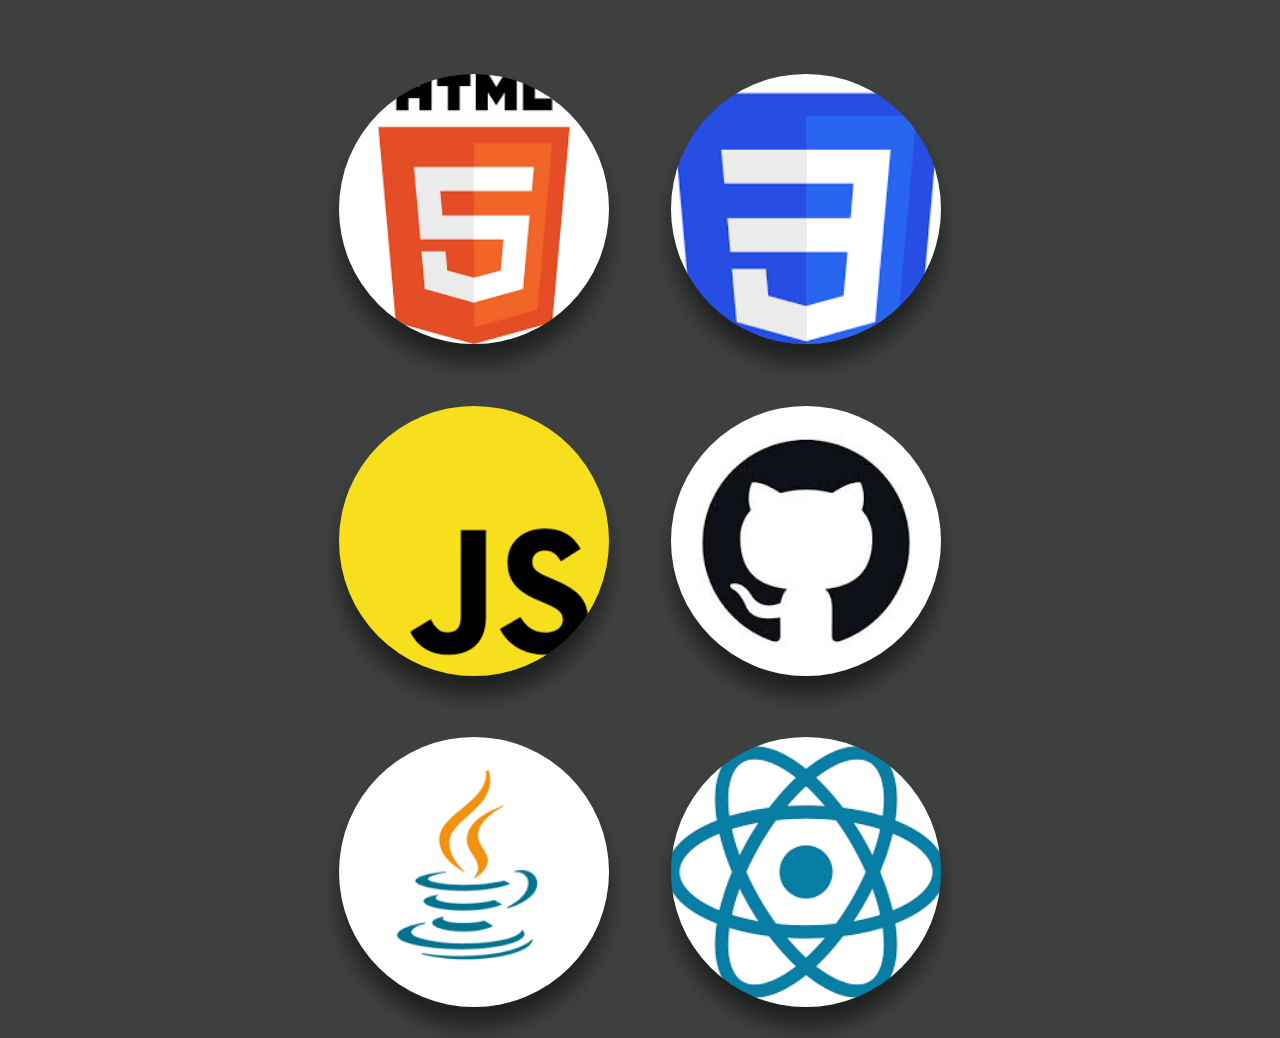
<file: Level 1/Portfolio/index2.html>
<!DOCTYPE html>
<html lang="en">
<head>
    <meta charset="UTF-8">
    <meta name="viewport" content="width=device-width, initial-scale=1.0">
    <title>Document</title>
    <link rel="stylesheet" href="style2.css">
    <style>
        @import url('https://fonts.googleapis.com/css2?family=Dancing+Script:wght@400..700&family=Lilita+One&family=Outfit:wght@100..900&display=swap');
    </style>
</head>
<body>
    <div class="skills">
        <h1>Skills</h1>
        <div class="container">
            <div class="box box1"></div>
            <div class="box box2"></div>
            <div class="box box3"></div>
            <div class="box box4"></div>
            <div class="box box5"></div>
            <div class="box box6"></div>
        </div>
   
</body>
</html>
</file>
<file: Level 1/Portfolio/style2.css>
body {
    margin: 0;
    padding: 0;
    display: flex;
    justify-content: center;
    align-items: center;
    height: 100vh;
    background-color: rgba(16, 19, 19, 0.804);
    font-family: "Outfit", sans-serif;
    font-optical-sizing: auto;
    overflow: hidden;
}

.skills {
    text-align: center;
    width: 100%;
    color: aliceblue;
    font-size: 35px;
    
}

.container {
    display: flex;
    flex-wrap: wrap;
    justify-content: center;
    align-items: center;
    width: 60%;
    margin: 0 auto;
}

.box {
    width: 30vh;
    height: 30vh;
    display: flex;
    justify-content: center;
    align-items: center;
    border-radius: 50%;
    margin: 4%;
    background-position: center;
    background-repeat: no-repeat;
    background-size: cover;
    box-shadow: 0px 20px 20px 0px rgba(0, 0, 0, 0.5);
  
}
.box:hover{
    border: 6px solid rgb(0, 0, 0);
}

.box1 {
    background-image: url('b1.png');
}

.box2 {
    background-image: url('b2.png');
}

.box3 {
    background-image: url('b3.png');
}

.box4 {
    background-image: url('b4.jpeg');
}

.box5 {
    background-image: url('b5.png');
}

.box6 {
    background-image: url('b6.png');
}
</file>
